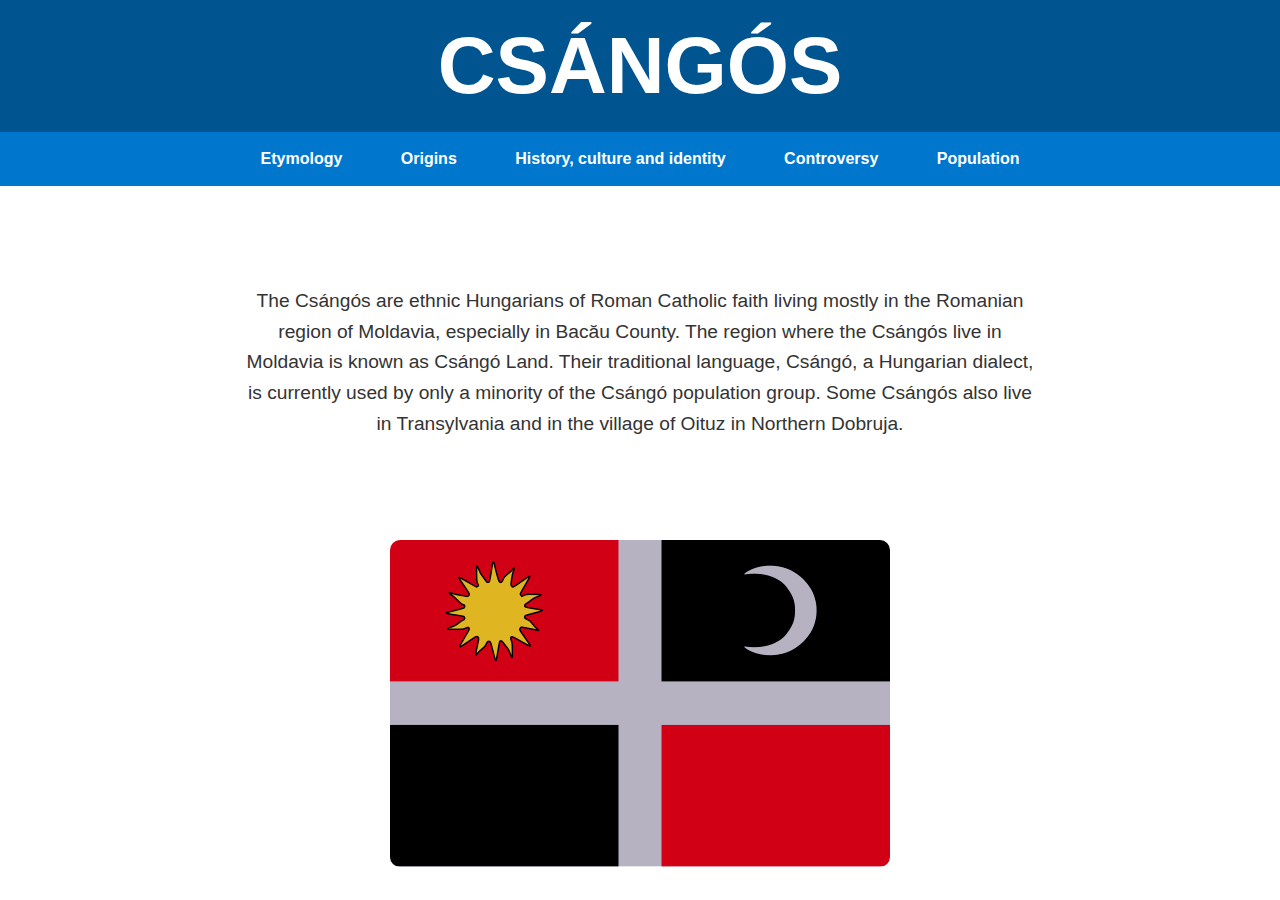
<file: simple website/index.html>
<!DOCTYPE html>
<html lang="es">
<head>
    <meta charset="UTF-8">
    <meta name="viewport" content="width=device-width, initial-scale=1.0">
    <title>CSÁNGÓS</title>
    <link rel="stylesheet" href="index.css">
</head>
<body>
  <h1 class="title">
  <a href="/index.html" style="color: inherit; text-decoration: none;">CSÁNGÓS</a>
  </h1>

    
    <nav class="menu">
    <a href="Etymology.html">Etymology</a>
    <a href="Origins.html">Origins</a>
    <a href="History, culture and identity.html">History, culture and identity</a>
    <a href="Controversy.html">Controversy</a>
    <a href="Population.html">Population</a>
    </nav>
    
    <p class="description">
        The Csángós are ethnic Hungarians of Roman Catholic faith living mostly in the Romanian region of Moldavia, especially in Bacău County. The region where the Csángós live in Moldavia is known as Csángó Land. Their traditional language, Csángó, a Hungarian dialect, is currently used by only a minority of the Csángó population group.
        Some Csángós also live in Transylvania and in the village of Oituz in Northern Dobruja.
    </p>
    <img src="Photos/Flag_of_Csangos.svg.png" alt="Csángó flag" class="photo">
</body>
</html>
</file>
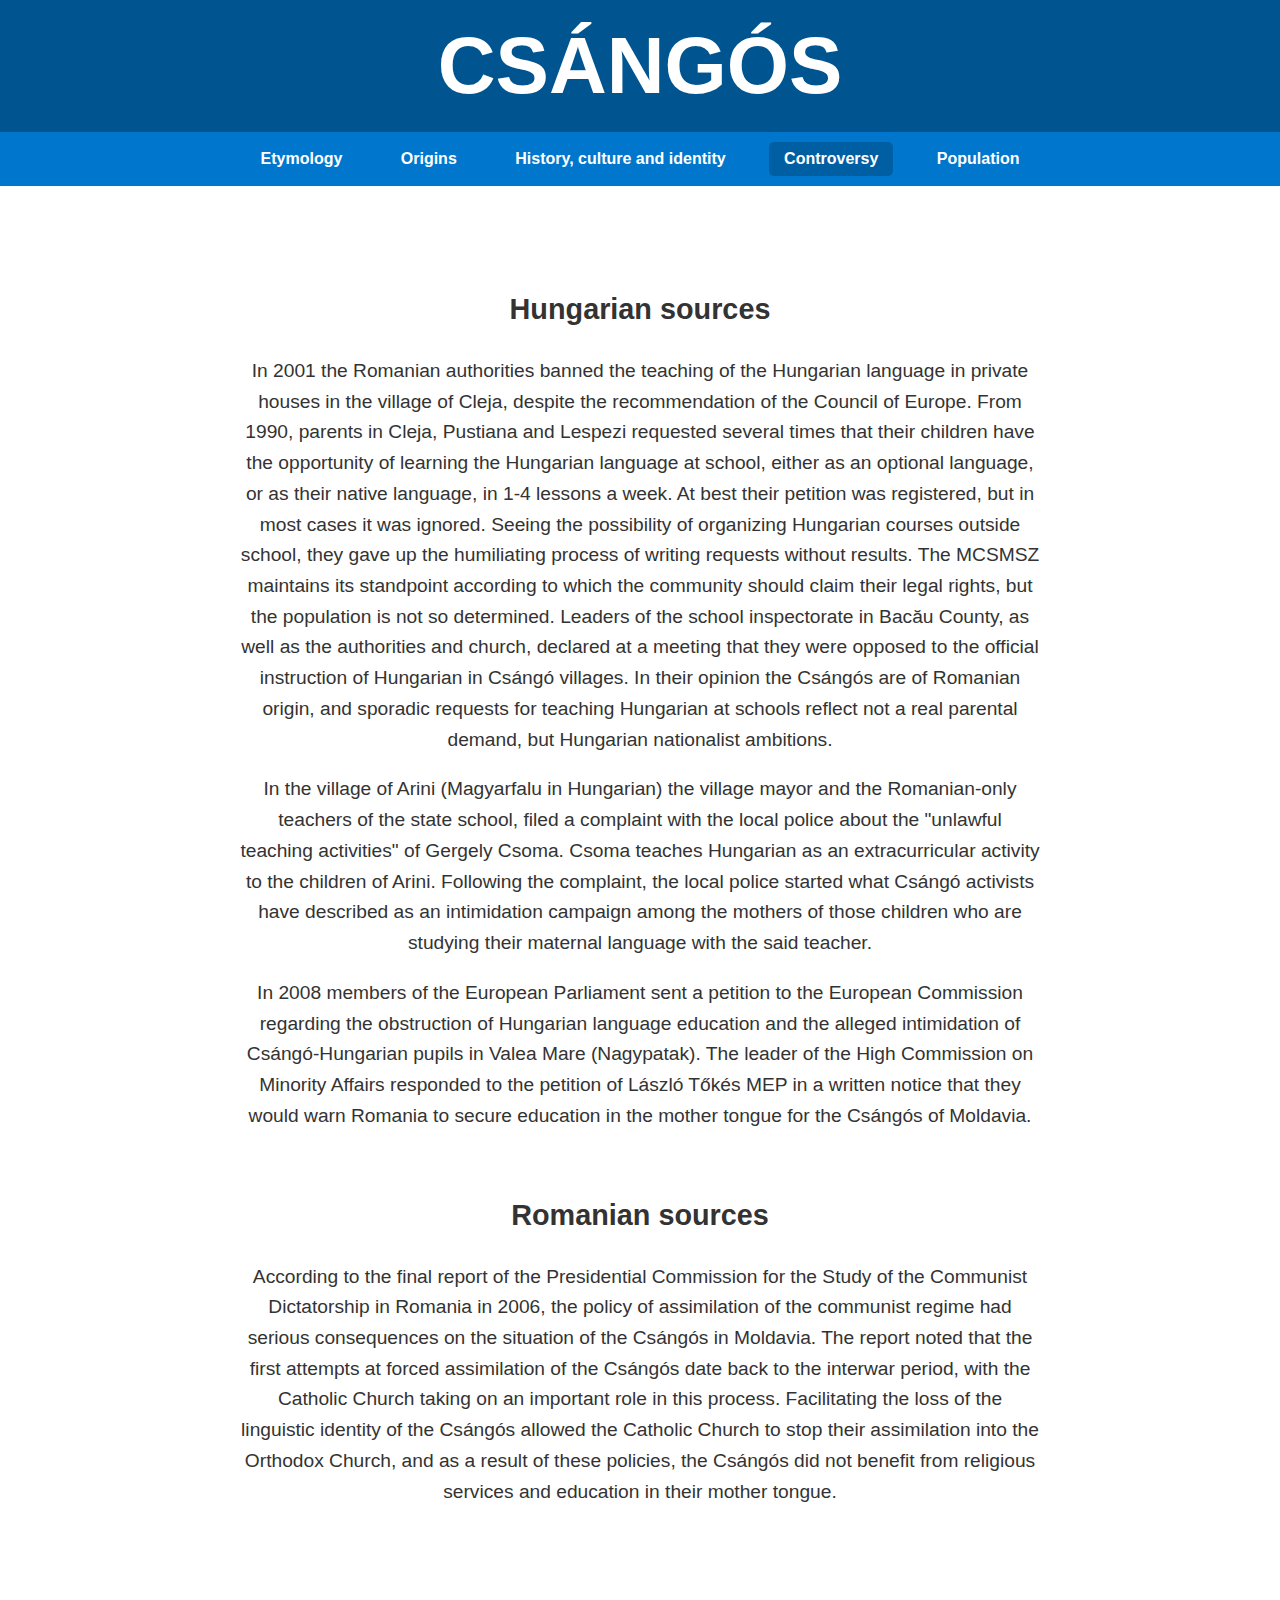
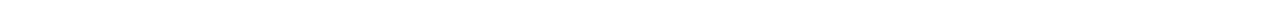
<file: simple website/Controversy.html>
<!DOCTYPE html>
<html lang="es">
<head>
  <meta charset="UTF-8" />
  <meta name="viewport" content="width=device-width, initial-scale=1" />
  <title>CSÁNGÓS - Etymology</title>
  <link rel="stylesheet" href="Controversy.css" />
</head>
<body>
  <h1 class="title">
  <a href="/index.html" style="color: inherit; text-decoration: none;">CSÁNGÓS</a>
  </h1>


  <nav class="menu">
  <a href="Etymology.html">Etymology</a>
  <a href="Origins.html">Origins</a>
  <a href="History, culture and identity.html">History, culture and identity</a>
  <a href="Controversy.html">Controversy</a>
  <a href="Population.html">Population</a>
    </nav>

  <div class="description">
        
    <h2>Hungarian sources</h2>
        <p>In 2001 the Romanian authorities banned the teaching of the Hungarian language in private houses in the village of Cleja, despite the recommendation of the Council of Europe. From 1990, parents in Cleja, Pustiana and Lespezi requested several times that their children have the opportunity of learning the Hungarian language at school, either as an optional language, or as their native language, in 1-4 lessons a week. At best their petition was registered, but in most cases it was ignored. Seeing the possibility of organizing Hungarian courses outside school, they gave up the humiliating process of writing requests without results. The MCSMSZ maintains its standpoint according to which the community should claim their legal rights, but the population is not so determined. Leaders of the school inspectorate in Bacău County, as well as the authorities and church, declared at a meeting that they were opposed to the official instruction of Hungarian in Csángó villages. In their opinion the Csángós are of Romanian origin, and sporadic requests for teaching Hungarian at schools reflect not a real parental demand, but Hungarian nationalist ambitions.</p>
        <p>In the village of Arini (Magyarfalu in Hungarian) the village mayor and the Romanian-only teachers of the state school, filed a complaint with the local police about the "unlawful teaching activities" of Gergely Csoma. Csoma teaches Hungarian as an extracurricular activity to the children of Arini. Following the complaint, the local police started what Csángó activists have described as an intimidation campaign among the mothers of those children who are studying their maternal language with the said teacher.</p>
        <p>In 2008 members of the European Parliament sent a petition to the European Commission regarding the obstruction of Hungarian language education and the alleged intimidation of Csángó-Hungarian pupils in Valea Mare (Nagypatak). The leader of the High Commission on Minority Affairs responded to the petition of László Tőkés MEP in a written notice that they would warn Romania to secure education in the mother tongue for the Csángós of Moldavia.</p>
    <h2 style="margin-top: 60px;">Romanian sources</h2>    
        <p>According to the final report of the Presidential Commission for the Study of the Communist Dictatorship in Romania in 2006, the policy of assimilation of the communist regime had serious consequences on the situation of the Csángós in Moldavia. The report noted that the first attempts at forced assimilation of the Csángós date back to the interwar period, with the Catholic Church taking on an important role in this process. Facilitating the loss of the linguistic identity of the Csángós allowed the Catholic Church to stop their assimilation into the Orthodox Church, and as a result of these policies, the Csángós did not benefit from religious services and education in their mother tongue.</p>
    
  </div>
</body>
</html>
</file>
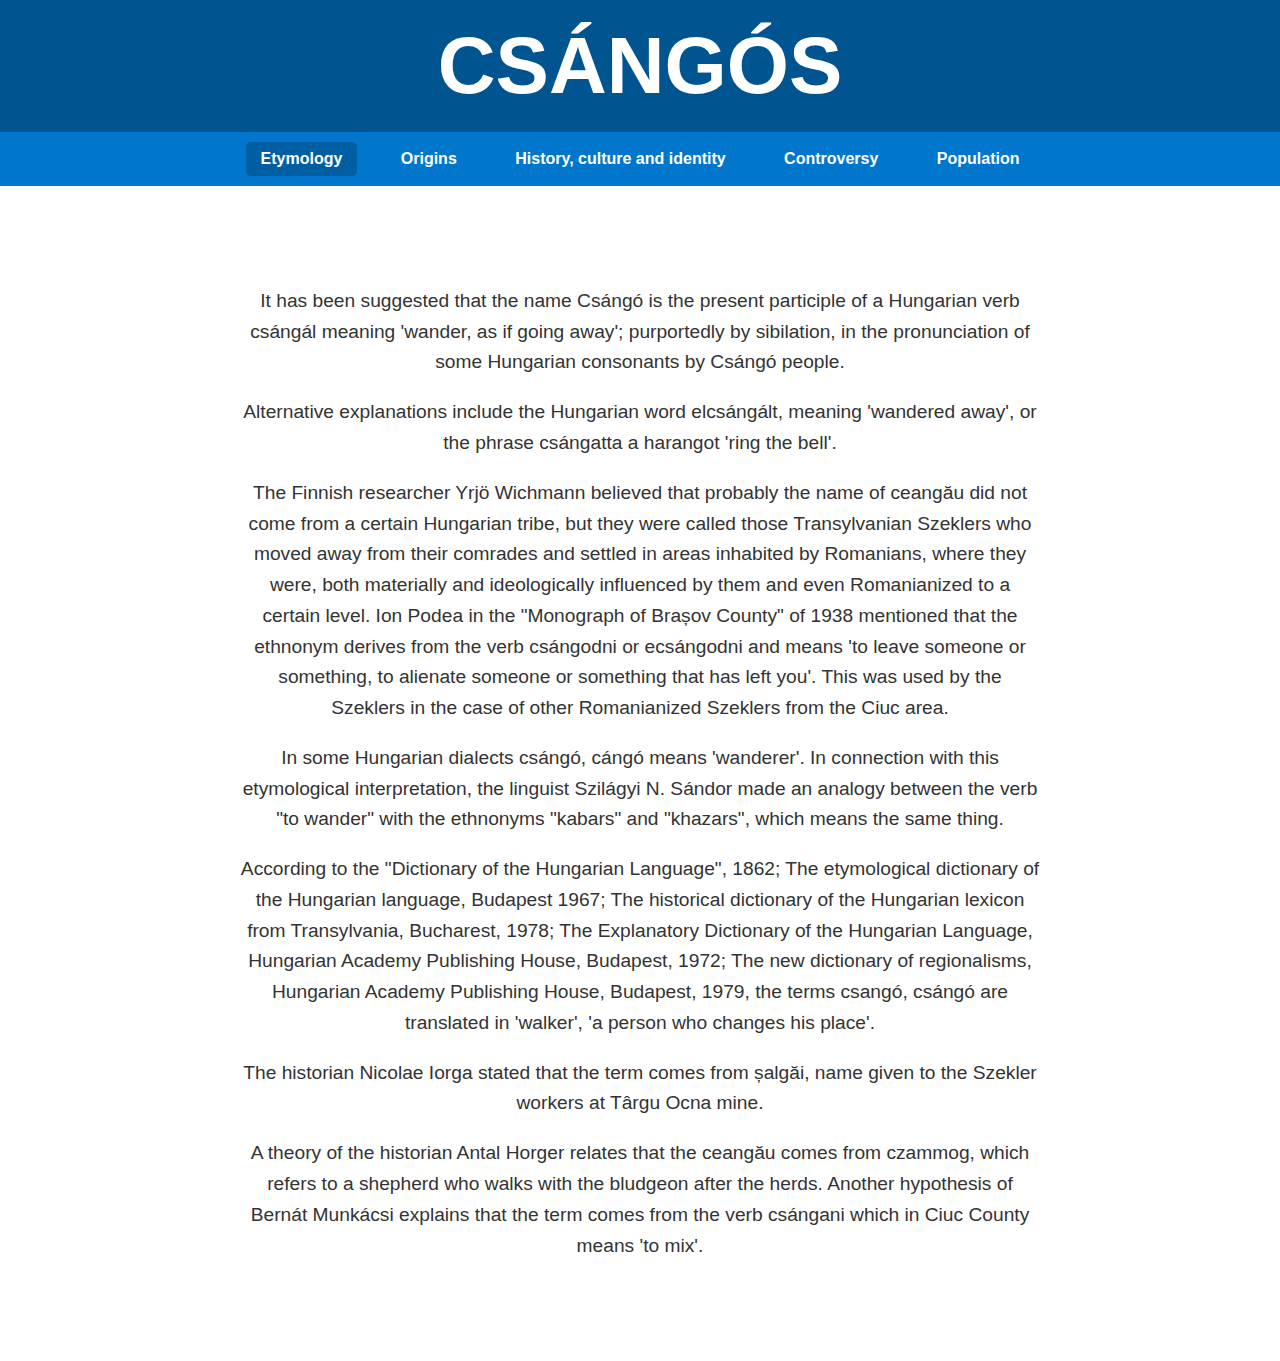
<file: simple website/Etymology.html>
<!DOCTYPE html>
<html lang="es">
<head>
  <meta charset="UTF-8" />
  <meta name="viewport" content="width=device-width, initial-scale=1" />
  <title>CSÁNGÓS - Etymology</title>
  <link rel="stylesheet" href="Etymology.css" />
</head>
<body>
  <h1 class="title">
  <a href="/index.html" style="color: inherit; text-decoration: none;">CSÁNGÓS</a>
  </h1>


  <nav class="menu">
  <a href="Etymology.html">Etymology</a>
  <a href="Origins.html">Origins</a>
  <a href="History, culture and identity.html">History, culture and identity</a>
  <a href="Controversy.html">Controversy</a>
  <a href="Population.html">Population</a>
    </nav>

  <div class="description">
        <p>It has been suggested that the name Csángó is the present participle of a Hungarian verb csángál meaning 'wander, as if going away'; purportedly by sibilation, in the pronunciation of some Hungarian consonants by Csángó people.</p>
        <p>Alternative explanations include the Hungarian word elcsángált, meaning 'wandered away', or the phrase csángatta a harangot 'ring the bell'.</p>
        <p>The Finnish researcher Yrjö Wichmann believed that probably the name of ceangău did not come from a certain Hungarian tribe, but they were called those Transylvanian Szeklers who moved away from their comrades and settled in areas inhabited by Romanians, where they were, both materially and ideologically influenced by them and even Romanianized to a certain level. Ion Podea in the "Monograph of Brașov County" of 1938 mentioned that the ethnonym derives from the verb csángodni or ecsángodni and means 'to leave someone or something, to alienate someone or something that has left you'. This was used by the Szeklers in the case of other Romanianized Szeklers from the Ciuc area.</p>
        <p>In some Hungarian dialects csángó, cángó means 'wanderer'. In connection with this etymological interpretation, the linguist Szilágyi N. Sándor made an analogy between the verb "to wander" with the ethnonyms "kabars" and "khazars", which means the same thing.</p>
        <p>According to the "Dictionary of the Hungarian Language", 1862; The etymological dictionary of the Hungarian language, Budapest 1967; The historical dictionary of the Hungarian lexicon from Transylvania, Bucharest, 1978; The Explanatory Dictionary of the Hungarian Language, Hungarian Academy Publishing House, Budapest, 1972; The new dictionary of regionalisms, Hungarian Academy Publishing House, Budapest, 1979, the terms csangó, csángó are translated in 'walker', 'a person who changes his place'.</p>
        <p>The historian Nicolae Iorga stated that the term comes from șalgăi, name given to the Szekler workers at Târgu Ocna mine.</p>
        <p>A theory of the historian Antal Horger relates that the ceangău comes from czammog, which refers to a shepherd who walks with the bludgeon after the herds. Another hypothesis of Bernát Munkácsi explains that the term comes from the verb csángani which in Ciuc County means 'to mix'.</p>
  </div>
  
</body>
</html>
</file>
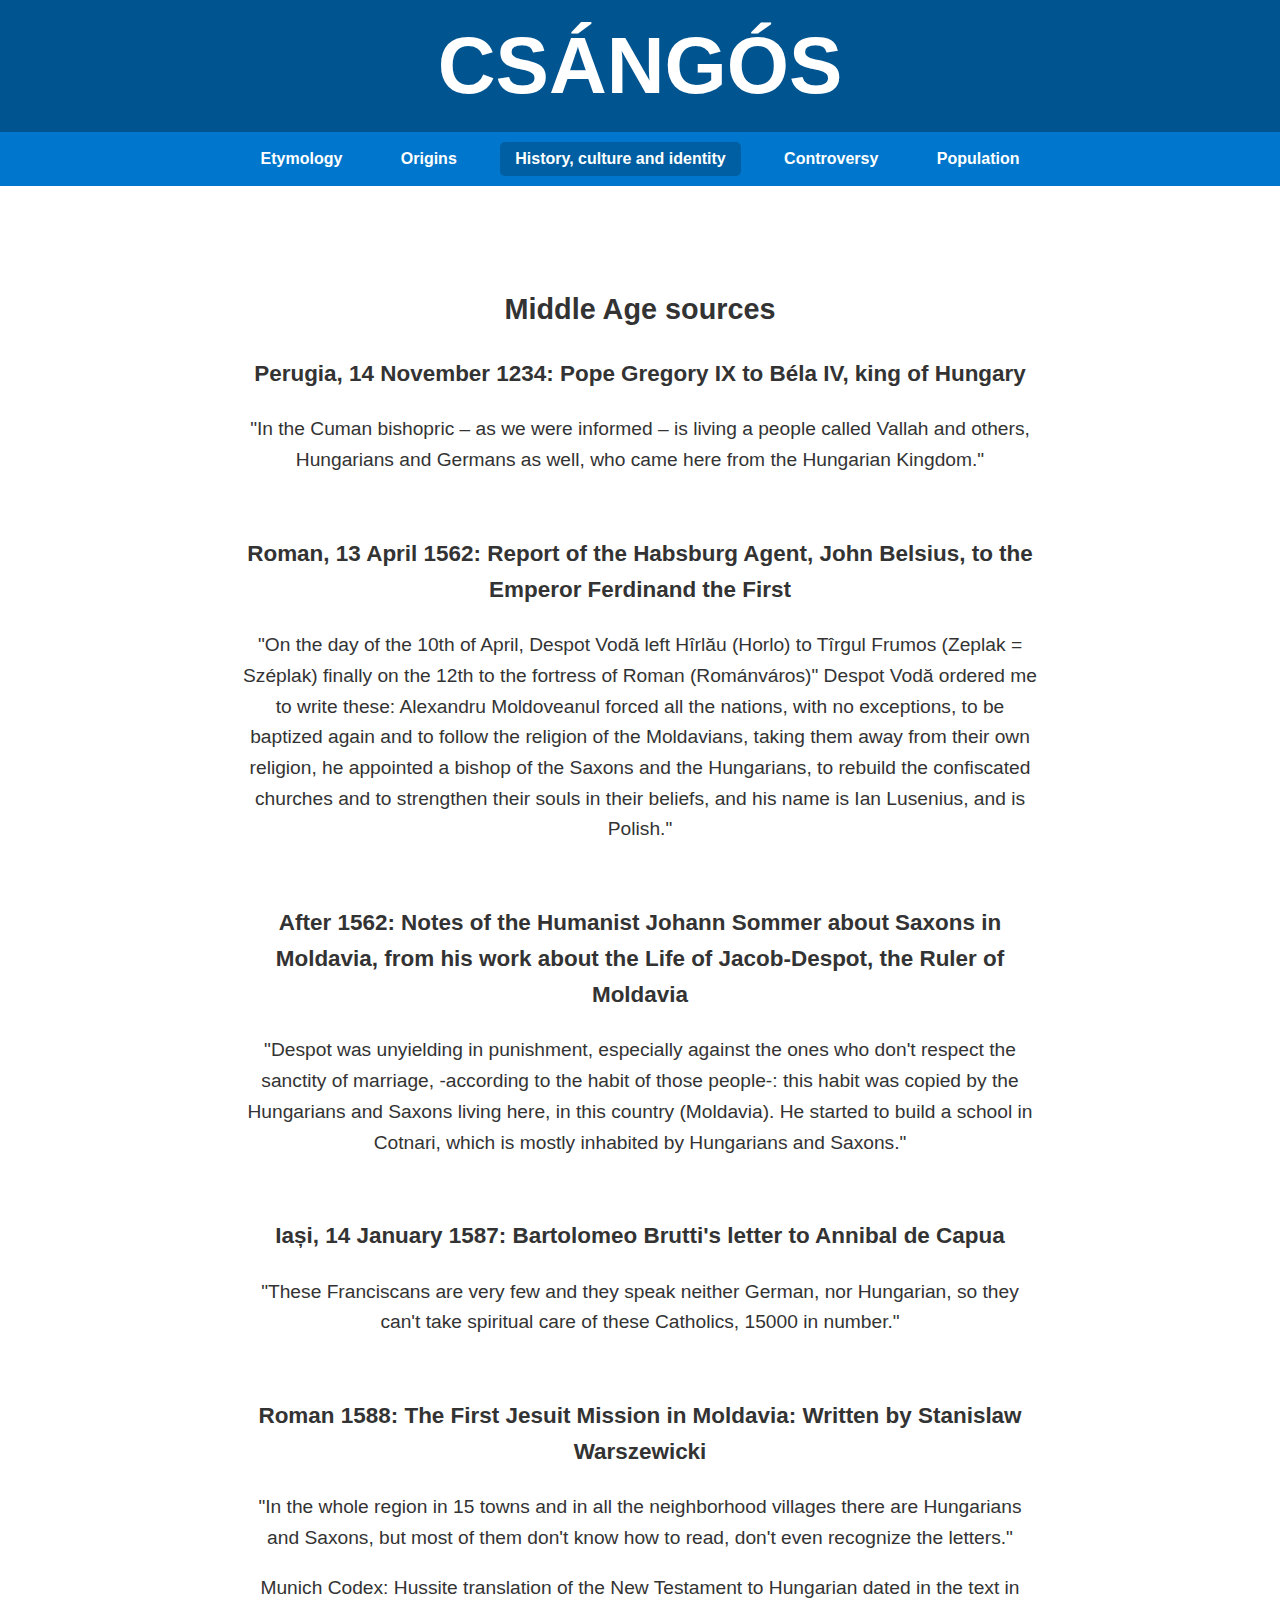
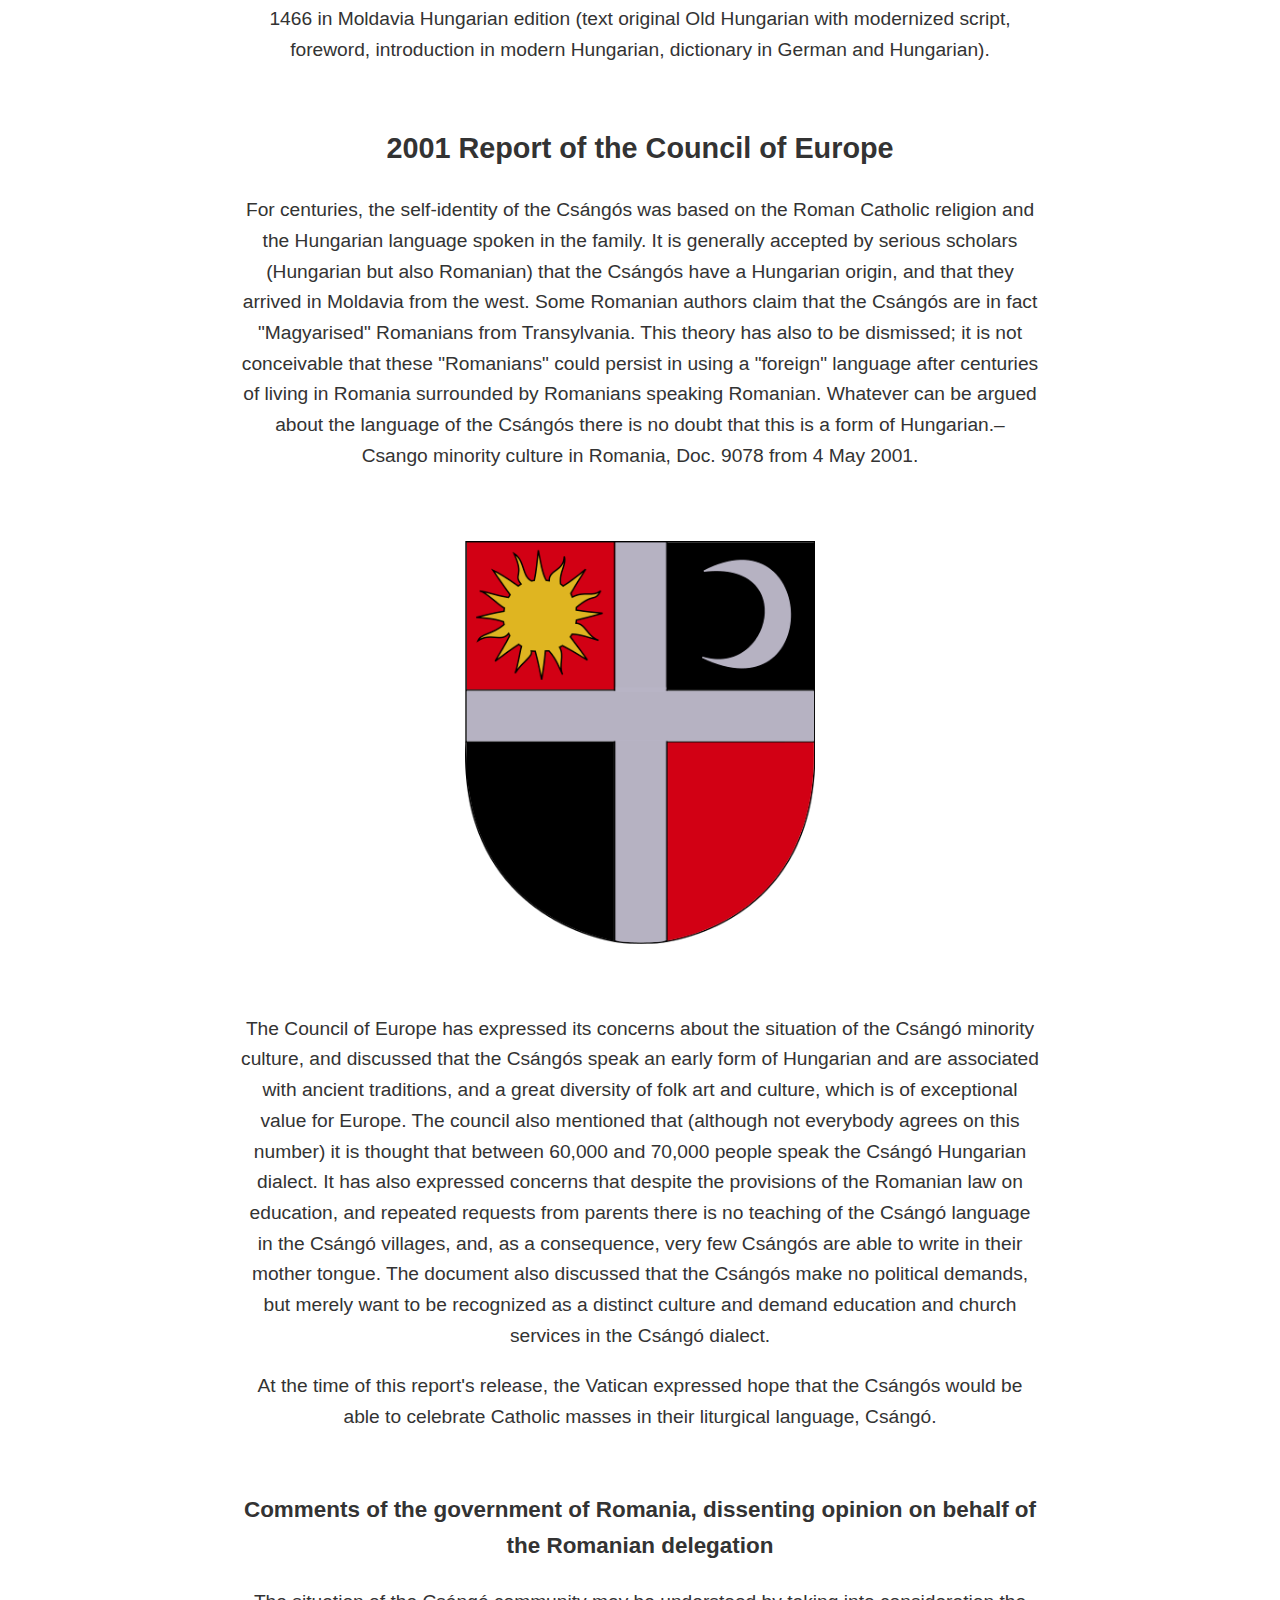
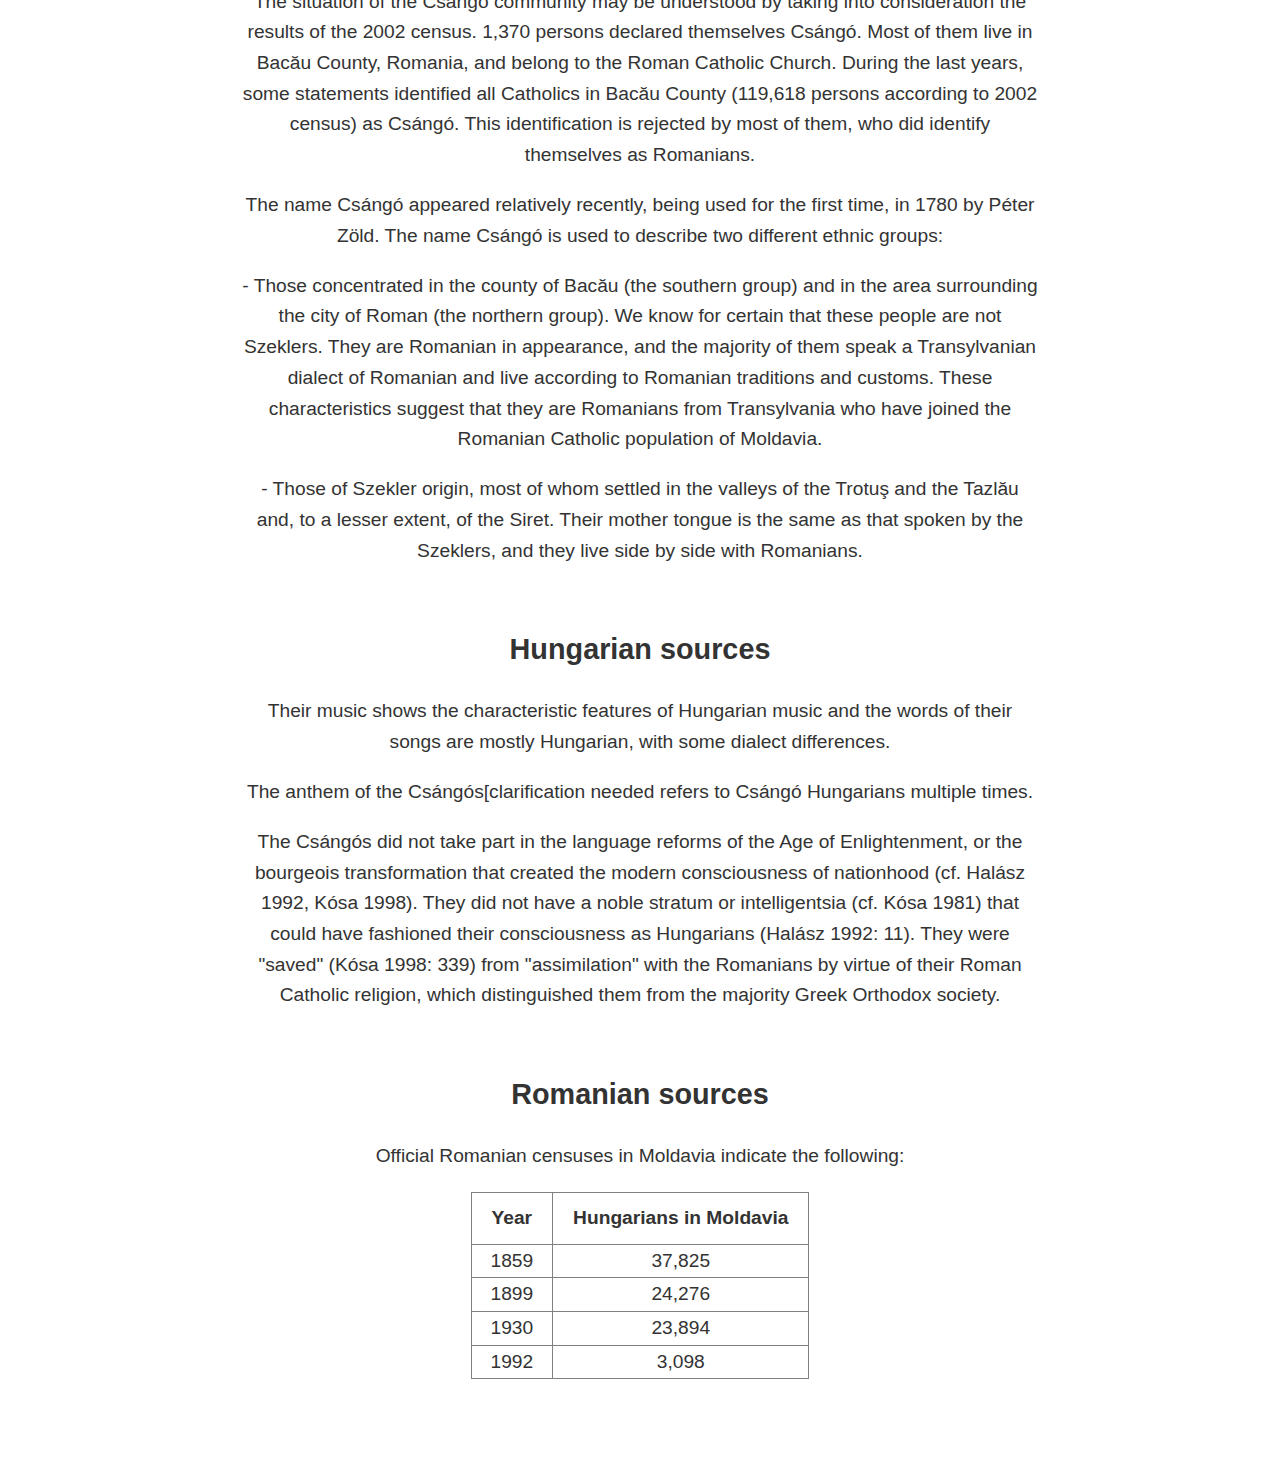
<file: simple website/History, culture and identity.html>
<!DOCTYPE html>
<html lang="es">
<head>
  <meta charset="UTF-8" />
  <meta name="viewport" content="width=device-width, initial-scale=1" />
  <title>CSÁNGÓS - Etymology</title>
  <link rel="stylesheet" href="History.css" />
</head>
<body>
  <h1 class="title">
  <a href="/index.html" style="color: inherit; text-decoration: none;">CSÁNGÓS</a>
  </h1>

  <nav class="menu">
  <a href="Etymology.html">Etymology</a>
  <a href="Origins.html">Origins</a>
  <a href="History, culture and identity.html">History, culture and identity</a>
  <a href="Controversy.html">Controversy</a>
  <a href="Population.html">Population</a>
    </nav>

  <div class="description">
        
    <h2>Middle Age sources</h2>
    <h3>Perugia, 14 November 1234: Pope Gregory IX to Béla IV, king of Hungary</h3>
        <p>"In the Cuman bishopric – as we were informed – is living a people called Vallah and others, Hungarians and Germans as well, who came here from the Hungarian Kingdom."</p>
    <h3 style="margin-top: 60px;">Roman, 13 April 1562: Report of the Habsburg Agent, John Belsius, to the Emperor Ferdinand the First</h3>    
        <p>"On the day of the 10th of April, Despot Vodă left Hîrlău (Horlo) to Tîrgul Frumos (Zeplak = Széplak) finally on the 12th to the fortress of Roman (Románváros)" Despot Vodă ordered me to write these: Alexandru Moldoveanul forced all the nations, with no exceptions, to be baptized again and to follow the religion of the Moldavians, taking them away from their own religion, he appointed a bishop of the Saxons and the Hungarians, to rebuild the confiscated churches and to strengthen their souls in their beliefs, and his name is Ian Lusenius, and is Polish."</p>
    <h3 style="margin-top: 60px;">After 1562: Notes of the Humanist Johann Sommer about Saxons in Moldavia, from his work about the Life of Jacob-Despot, the Ruler of Moldavia</h3>    
        <p>"Despot was unyielding in punishment, especially against the ones who don't respect the sanctity of marriage, -according to the habit of those people-: this habit was copied by the Hungarians and Saxons living here, in this country (Moldavia). He started to build a school in Cotnari, which is mostly inhabited by Hungarians and Saxons."</p>
    <h3 style="margin-top: 60px;">Iași, 14 January 1587: Bartolomeo Brutti's letter to Annibal de Capua</h3>    
        <p>"These Franciscans are very few and they speak neither German, nor Hungarian, so they can't take spiritual care of these Catholics, 15000 in number."</p>
    <h3 style="margin-top: 60px;">Roman 1588: The First Jesuit Mission in Moldavia: Written by Stanislaw Warszewicki</h3>   
        <p>"In the whole region in 15 towns and in all the neighborhood villages there are Hungarians and Saxons, but most of them don't know how to read, don't even recognize the letters."</p>
        <p>Munich Codex: Hussite translation of the New Testament to Hungarian dated in the text in 1466 in Moldavia Hungarian edition (text original Old Hungarian with modernized script, foreword, introduction in modern Hungarian, dictionary in German and Hungarian).</p> 
     <h2 style="margin-top: 60px;">2001 Report of the Council of Europe</h2>   
        <p>For centuries, the self-identity of the Csángós was based on the Roman Catholic religion and the Hungarian language spoken in the family. It is generally accepted by serious scholars (Hungarian but also Romanian) that the Csángós have a Hungarian origin, and that they arrived in Moldavia from the west. Some Romanian authors claim that the Csángós are in fact "Magyarised" Romanians from Transylvania. This theory has also to be dismissed; it is not conceivable that these "Romanians" could persist in using a "foreign" language after centuries of living in Romania surrounded by Romanians speaking Romanian. Whatever can be argued about the language of the Csángós there is no doubt that this is a form of Hungarian.– Csango minority culture in Romania, Doc. 9078 from 4 May 2001.</p>
            
        <img src="Photos/H/h1.png" alt="Coat of arms of the Csangos" class="photo" style="width: 350px; margin-top: 50px;">
        
        <p style="margin-top: 60px;">The Council of Europe has expressed its concerns about the situation of the Csángó minority culture, and discussed that the Csángós speak an early form of Hungarian and are associated with ancient traditions, and a great diversity of folk art and culture, which is of exceptional value for Europe. The council also mentioned that (although not everybody agrees on this number) it is thought that between 60,000 and 70,000 people speak the Csángó Hungarian dialect. It has also expressed concerns that despite the provisions of the Romanian law on education, and repeated requests from parents there is no teaching of the Csángó language in the Csángó villages, and, as a consequence, very few Csángós are able to write in their mother tongue. The document also discussed that the Csángós make no political demands, but merely want to be recognized as a distinct culture and demand education and church services in the Csángó dialect.</p>
        <p>At the time of this report's release, the Vatican expressed hope that the Csángós would be able to celebrate Catholic masses in their liturgical language, Csángó.</p>
        
        <h3 style="margin-top: 60px;">Comments of the government of Romania, dissenting opinion on behalf of the Romanian delegation</h3>
        <p>The situation of the Csángó community may be understood by taking into consideration the results of the 2002 census. 1,370 persons declared themselves Csángó. Most of them live in Bacău County, Romania, and belong to the Roman Catholic Church. During the last years, some statements identified all Catholics in Bacău County (119,618 persons according to 2002 census) as Csángó. This identification is rejected by most of them, who did identify themselves as Romanians.</p>
        <p>The name Csángó appeared relatively recently, being used for the first time, in 1780 by Péter Zöld. The name Csángó is used to describe two different ethnic groups:</p>
        <p>- Those concentrated in the county of Bacău (the southern group) and in the area surrounding the city of Roman (the northern group). We know for certain that these people are not Szeklers. They are Romanian in appearance, and the majority of them speak a Transylvanian dialect of Romanian and live according to Romanian traditions and customs. These characteristics suggest that they are Romanians from Transylvania who have joined the Romanian Catholic population of Moldavia.</p>
        <p>- Those of Szekler origin, most of whom settled in the valleys of the Trotuş and the Tazlău and, to a lesser extent, of the Siret. Their mother tongue is the same as that spoken by the Szeklers, and they live side by side with Romanians.</p>
                
    <h2 style="margin-top: 60px;">Hungarian sources</h2>
    <p>Their music shows the characteristic features of Hungarian music and the words of their songs are mostly Hungarian, with some dialect differences.</p>
    <p>The anthem of the Csángós[clarification needed refers to Csángó Hungarians multiple times.</p>
    <p>The Csángós did not take part in the language reforms of the Age of Enlightenment, or the bourgeois transformation that created the modern consciousness of nationhood (cf. Halász 1992, Kósa 1998). They did not have a noble stratum or intelligentsia (cf. Kósa 1981) that could have fashioned their consciousness as Hungarians (Halász 1992: 11). They were "saved" (Kósa 1998: 339) from "assimilation" with the Romanians by virtue of their Roman Catholic religion, which distinguished them from the majority Greek Orthodox society.</p>

    <h2 style="margin-top: 60px;">Romanian sources</h2>  
    <p>Official Romanian censuses in Moldavia indicate the following:</p>

    <table border="1" style="border-collapse: collapse; text-align: center; margin: 20px auto;">
  <thead>
    <tr>
      <th style="padding: 10px 20px;">Year</th>
      <th style="padding: 10px 20px;">Hungarians in Moldavia</th>
    </tr>
  </thead>
  <tbody>
    <tr>
      <td>1859</td>
      <td>37,825</td>
    </tr>
    <tr>
      <td>1899</td>
      <td>24,276</td>
    </tr>
    <tr>
      <td>1930</td>
      <td>23,894</td>
    </tr>
    <tr>
      <td>1992</td>
      <td>3,098</td>
    </tr>
  </tbody>
</table>
      
  </div>
</body>
</html>
</file>
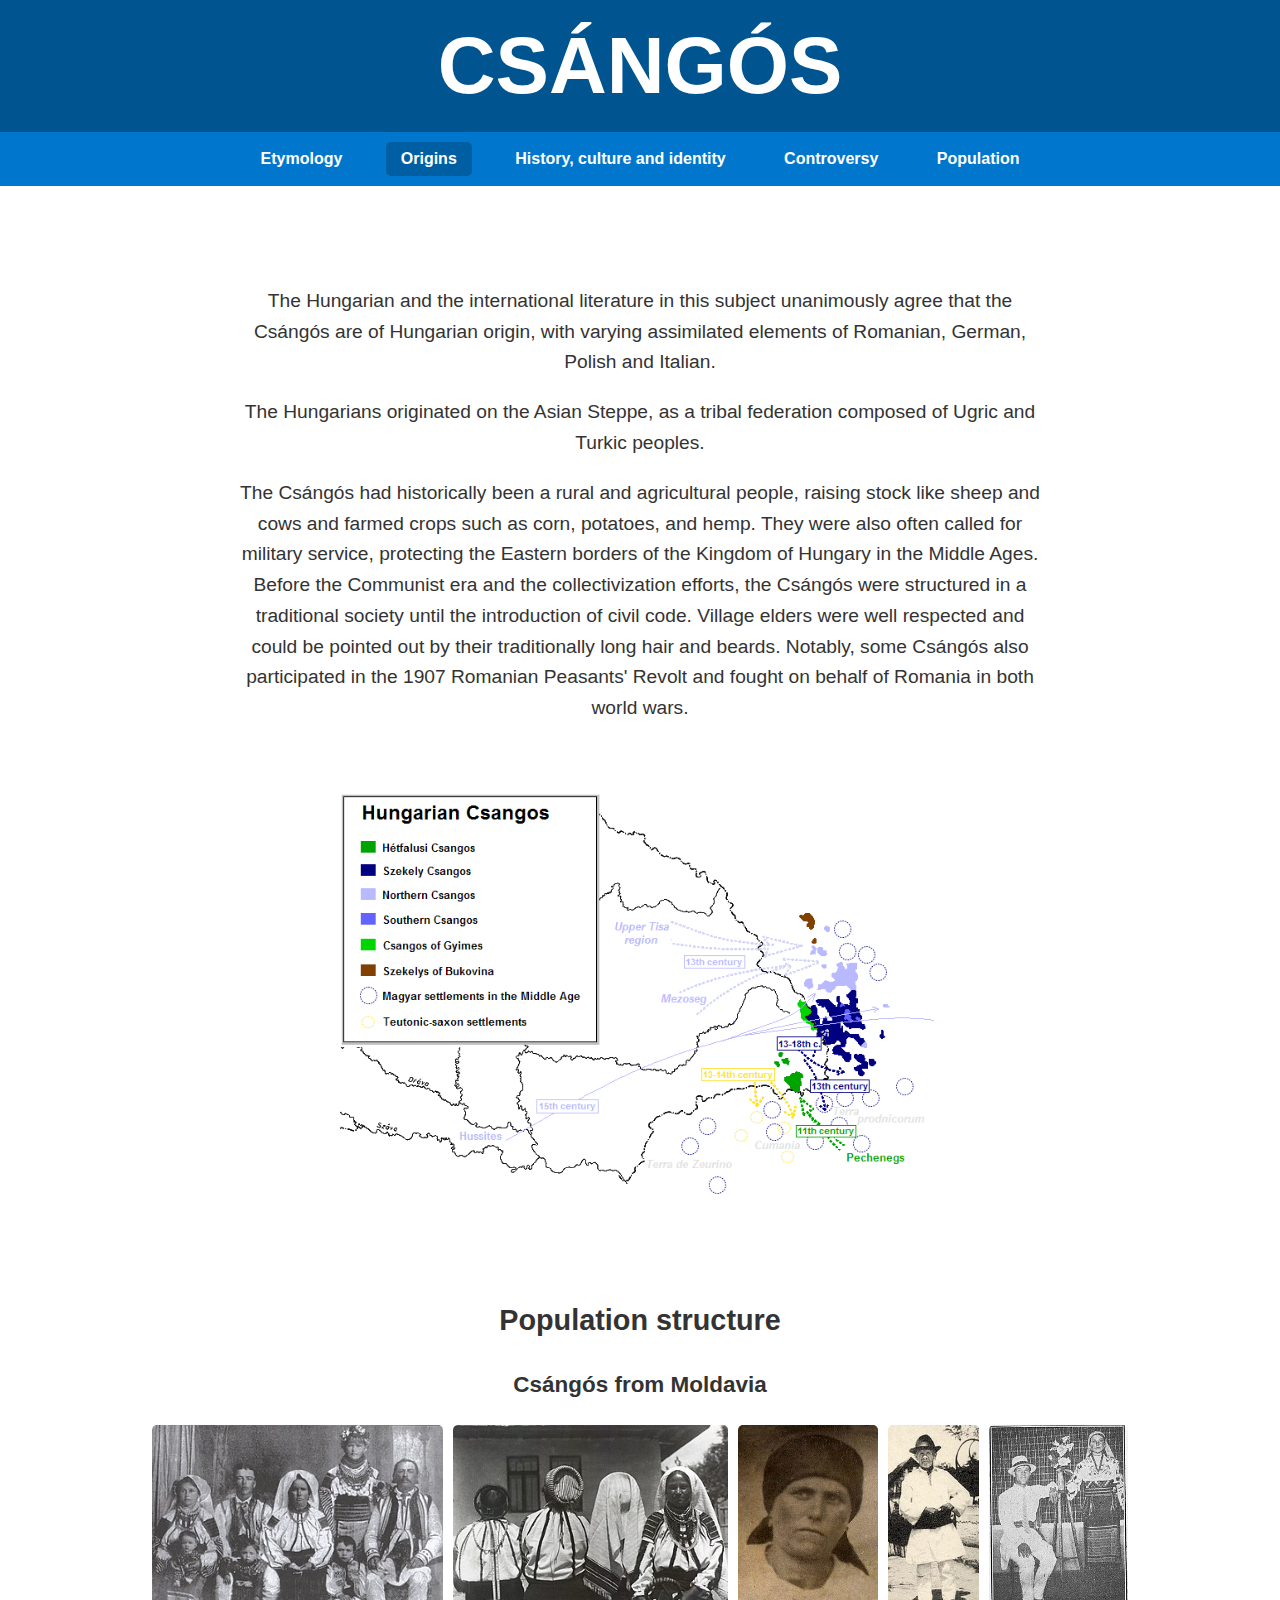
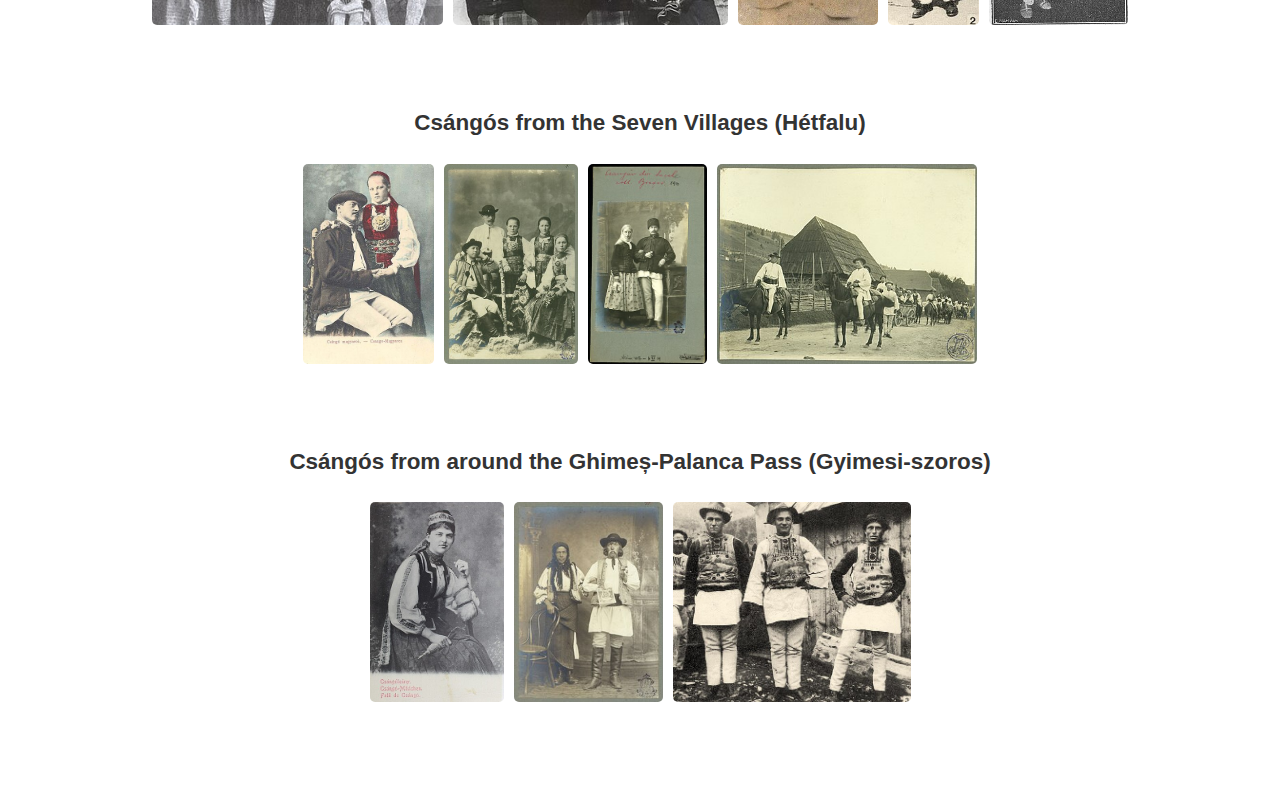
<file: simple website/Origins.html>
<!DOCTYPE html>
<html lang="es">
<head>
  <meta charset="UTF-8" />
  <meta name="viewport" content="width=device-width, initial-scale=1" />
  <title>CSÁNGÓS - Etymology</title>
  <link rel="stylesheet" href="Origins.css" />
</head>
<body>
  <h1 class="title">
  <a href="/index.html" style="color: inherit; text-decoration: none;">CSÁNGÓS</a>
  </h1>

  <nav class="menu">
  <a href="Etymology.html">Etymology</a>
  <a href="Origins.html">Origins</a>
  <a href="History, culture and identity.html">History, culture and identity</a>
  <a href="Controversy.html">Controversy</a>
  <a href="Population.html">Population</a>
    </nav>

  <div class="description">
        <p>The Hungarian and the international literature in this subject unanimously agree that the Csángós are of Hungarian origin, with varying assimilated elements of Romanian, German, Polish and Italian.</p>
        <p>The Hungarians originated on the Asian Steppe, as a tribal federation composed of Ugric and Turkic peoples.</p>
        <p>The Csángós had historically been a rural and agricultural people, raising stock like sheep and cows and farmed crops such as corn, potatoes, and hemp. They were also often called for military service, protecting the Eastern borders of the Kingdom of Hungary in the Middle Ages. Before the Communist era and the collectivization efforts, the Csángós were structured in a traditional society until the introduction of civil code. Village elders were well respected and could be pointed out by their traditionally long hair and beards. Notably, some Csángós also participated in the 1907 Romanian Peasants' Revolt and fought on behalf of Romania in both world wars.</p>
        
        <img src="Photos/Migration of the Csangos.png" alt="Migration of the Csangos" class="photo" style="width: 600px; margin-top: 50px;">
        
        <h2 style="margin-top: 80px;">Population structure</h2>
        
        <h3>Csángós from Moldavia</h3>

        <div class="gallery">
        <img src="Photos/PS/ps1.jpg" alt="ps1" />
        <img src="Photos/PS/ps2.jpg" alt="ps2" />
        <img src="Photos/PS/ps3.jpg" alt="ps3" />
        <img src="Photos/PS/ps4.jpg" alt="ps4" />
        <img src="Photos/PS/ps5.jpg" alt="ps5" />
        </div>

        <h3 style="margin-top: 80px;">Csángós from the Seven Villages (Hétfalu)</h3>

        <div class="gallery">
        <img src="Photos/PS/ps6.jpg" alt="ps6" />
        <img src="Photos/PS/ps7.jpg" alt="ps7" />
        <img src="Photos/PS/ps8.jpg" alt="ps8" />
        <img src="Photos/PS/ps9.jpg" alt="ps9" />
        </div>

        <h3 style="margin-top: 80px;">Csángós from around the Ghimeș-Palanca Pass (Gyimesi-szoros)</h3>

        <div class="gallery">
        <img src="Photos/PS/ps10.jpg" alt="ps10" />
        <img src="Photos/PS/ps11.jpg" alt="ps11" />
        <img src="Photos/PS/ps12.jpg" alt="ps12" />
        </div>

  </div>
  
  
</body>
</html>
</file>
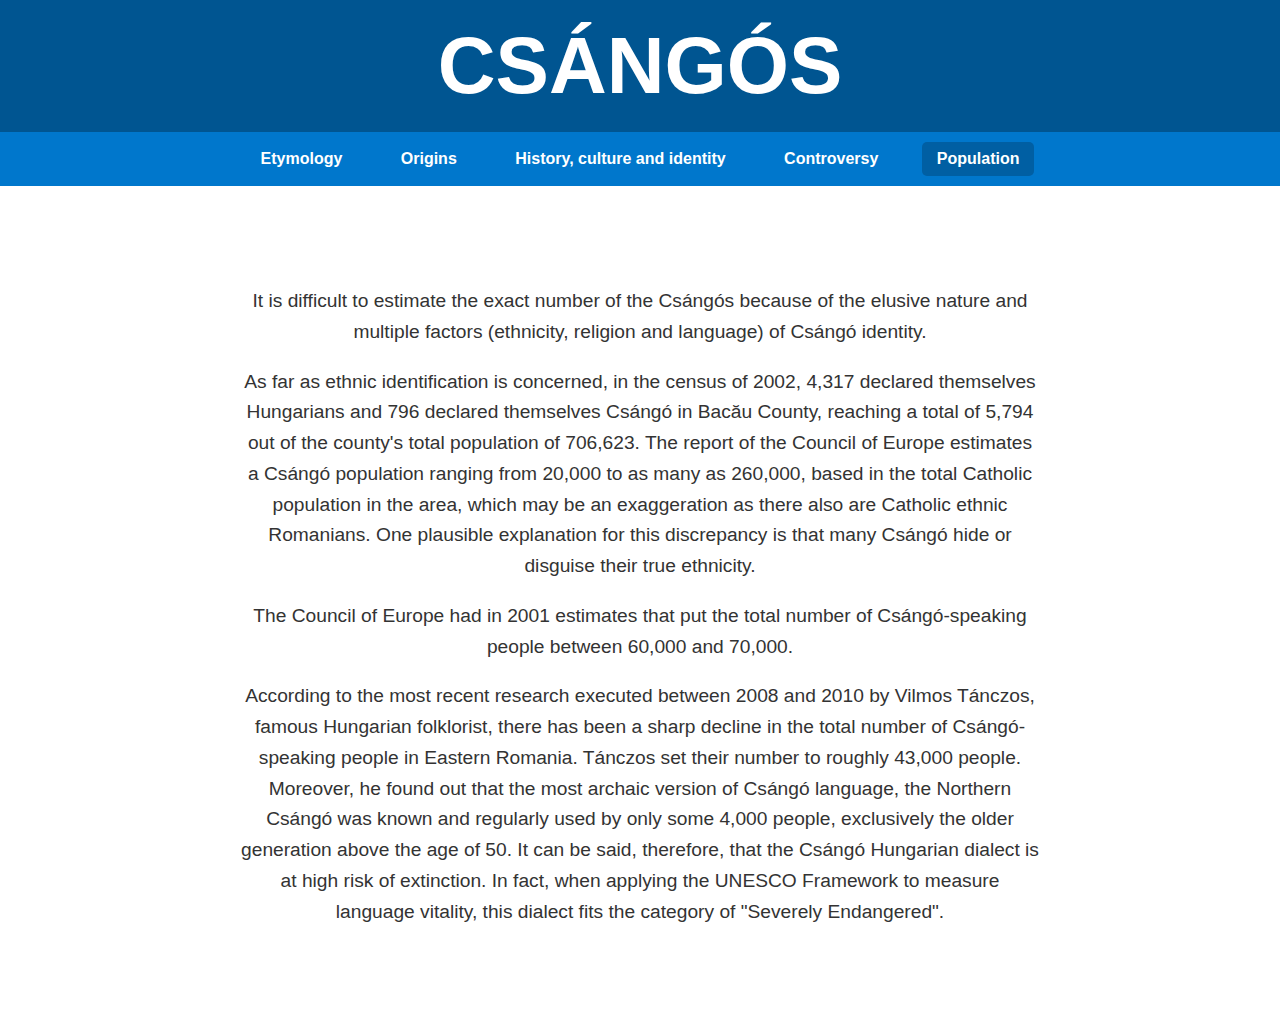
<file: simple website/Population.html>
<!DOCTYPE html>
<html lang="es">
<head>
  <meta charset="UTF-8" />
  <meta name="viewport" content="width=device-width, initial-scale=1" />
  <title>CSÁNGÓS - Etymology</title>
  <link rel="stylesheet" href="Population.css" />
</head>
<body>
  <h1 class="title">
  <a href="/index.html" style="color: inherit; text-decoration: none;">CSÁNGÓS</a>
  </h1>


  <nav class="menu">
  <a href="Etymology.html">Etymology</a>
  <a href="Origins.html">Origins</a>
  <a href="History, culture and identity.html">History, culture and identity</a>
  <a href="Controversy.html">Controversy</a>
  <a href="Population.html">Population</a>
    </nav>

  <div class="description">
        
    <p>It is difficult to estimate the exact number of the Csángós because of the elusive nature and multiple factors (ethnicity, religion and language) of Csángó identity.</p>
    <p>As far as ethnic identification is concerned, in the census of 2002, 4,317 declared themselves Hungarians and 796 declared themselves Csángó in Bacău County, reaching a total of 5,794 out of the county's total population of 706,623. The report of the Council of Europe estimates a Csángó population ranging from 20,000 to as many as 260,000, based in the total Catholic population in the area, which may be an exaggeration as there also are Catholic ethnic Romanians. One plausible explanation for this discrepancy is that many Csángó hide or disguise their true ethnicity.</p>
    <p>The Council of Europe had in 2001 estimates that put the total number of Csángó-speaking people between 60,000 and 70,000.</p>
    <p>According to the most recent research executed between 2008 and 2010 by Vilmos Tánczos, famous Hungarian folklorist, there has been a sharp decline in the total number of Csángó-speaking people in Eastern Romania. Tánczos set their number to roughly 43,000 people. Moreover, he found out that the most archaic version of Csángó language, the Northern Csángó was known and regularly used by only some 4,000 people, exclusively the older generation above the age of 50. It can be said, therefore, that the Csángó Hungarian dialect is at high risk of extinction. In fact, when applying the UNESCO Framework to measure language vitality, this dialect fits the category of "Severely Endangered".</p>
    
    
  </div>
</body>
</html>
</file>
<file: simple website/index.css>
body {
  margin: 0;
  padding: 0;
}

.title {
  text-align: center;          /* Center the title horizontally */
  font-size: 5rem;             /* Large text size */
  font-weight: bold;           /* Bold text */
  margin: 0;                   /* Remove top and bottom margins */
  padding: 20px 0;             /* Add vertical padding inside the background */
  font-family: Arial, sans-serif; /* Clean font style */
  color: #ffffff;              /* Text color */
  background-color: #005591;   /* Black background */
}



.description {
    text-align: center;       /* Center the paragraph horizontally */
    max-width: 800px;         /* Limit maximum width for better readability */
    margin: 100px auto;        /* Center the block and add vertical spacing */
    font-size: 1.2rem;        /* Medium text size */
    line-height: 1.6;         /* Increase line spacing for readability */
    color: #333;              /* Dark gray text color */
    font-family: Arial, sans-serif; /* Clean font style */
}

.photo {
    display: block;           /* Makes the image behave like a block */
    margin: 30px auto;        /* Centers the image horizontally */
    max-width: 100%;          /* Responsive: adjusts to screen size */
    height: auto;             /* Keeps proportions */
    border-radius: 10px;      /* Optional: rounded corners */
}

.menu {
  width: 100%;               /* Occupies full width */
  margin: 0;                 /* Removes default margins */
  padding: 10px 0;           /* Padding top and bottom only */
  background-color: #0077cc; /* Blue background */
  border-radius: 0;          /* No rounded corners */
  text-align: center;        /* Centers the links inside */
  box-sizing: border-box;    /* Includes padding in width */
  font-family: Arial, sans-serif; /* Font style */
}


.menu a {
  display: inline-block; /* Make links appear side by side */
  margin: 0 12px; /* Horizontal spacing between links */
  padding: 8px 15px; /* Padding to make links look like buttons */
  color: white; /* Text color */
  text-decoration: none; /* Remove underline from links */
  font-weight: 600; /* Semi-bold text */
  border-radius: 5px; /* Rounded corners on the buttons */
  transition: background-color 0.3s ease; /* Smooth background color change on hover */
  white-space: nowrap; /* Prevent text from wrapping to multiple lines */
}

.menu a:hover {
  background-color: #005fa3; /* Darker blue on hover */
}
</file>
<file: simple website/Controversy.css>
/* Reset margin and padding */
body {
  margin: 0;
  padding: 0;
  font-family: Arial, sans-serif; /* Same font as index */
}

/* Title styling */
.title {
  text-align: center;
  font-size: 5rem;
  font-weight: bold;
  margin: 0;
  padding: 20px 0;
  color: #ffffff;
  background-color: #005591;
}

/* Menu styling */
.menu {
  width: 100%;
  margin: 0;
  padding: 10px 0;
  background-color: #0077cc;
  border-radius: 0;
  text-align: center;
  box-sizing: border-box;
  font-family: Arial, sans-serif;
}

.menu a {
  display: inline-block;
  margin: 0 12px;
  padding: 8px 15px;
  color: white;
  text-decoration: none;
  font-weight: 600;
  border-radius: 5px;
  transition: background-color 0.3s ease;
  white-space: nowrap;
}


.menu a[href="Controversy.html"] {
  background-color: #005fa3;
  font-weight: bold;
}


.description {
    text-align: center;       /* Center the paragraph horizontally */
    max-width: 800px;         /* Limit maximum width for better readability */
    margin: 100px auto;        /* Center the block and add vertical spacing */
    font-size: 1.2rem;        /* Medium text size */
    line-height: 1.6;         /* Increase line spacing for readability */
    color: #333;              /* Dark gray text color */
    font-family: Arial, sans-serif; /* Clean font style */
}

.menu a:hover {
  background-color: #005fa3; /* Darker blue on hover */
}
</file>
<file: simple website/Etymology.css>
/* Reset margin and padding */
body {
  margin: 0;
  padding: 0;
  font-family: Arial, sans-serif; /* Same font as index */
}

/* Title styling */
.title {
  text-align: center;
  font-size: 5rem;
  font-weight: bold;
  margin: 0;
  padding: 20px 0;
  color: #ffffff;
  background-color: #005591;
}

/* Menu styling */
.menu {
  width: 100%;
  margin: 0;
  padding: 10px 0;
  background-color: #0077cc;
  border-radius: 0;
  text-align: center;
  box-sizing: border-box;
  font-family: Arial, sans-serif;
}

.menu a {
  display: inline-block;
  margin: 0 12px;
  padding: 8px 15px;
  color: white;
  text-decoration: none;
  font-weight: 600;
  border-radius: 5px;
  transition: background-color 0.3s ease;
  white-space: nowrap;
}


.menu a[href="Etymology.html"] {
  background-color: #005fa3;
  font-weight: bold;
}


.description {
    text-align: center;       /* Center the paragraph horizontally */
    max-width: 800px;         /* Limit maximum width for better readability */
    margin: 100px auto;        /* Center the block and add vertical spacing */
    font-size: 1.2rem;        /* Medium text size */
    line-height: 1.6;         /* Increase line spacing for readability */
    color: #333;              /* Dark gray text color */
    font-family: Arial, sans-serif; /* Clean font style */
}

.menu a:hover {
  background-color: #005fa3; /* Darker blue on hover */
}
</file>
<file: simple website/History.css>
/* Reset margin and padding */
body {
  margin: 0;
  padding: 0;
  font-family: Arial, sans-serif; /* Same font as index */
}

/* Title styling */
.title {
  text-align: center;
  font-size: 5rem;
  font-weight: bold;
  margin: 0;
  padding: 20px 0;
  color: #ffffff;
  background-color: #005591;
}

/* Menu styling */
.menu {
  width: 100%;
  margin: 0;
  padding: 10px 0;
  background-color: #0077cc;
  border-radius: 0;
  text-align: center;
  box-sizing: border-box;
  font-family: Arial, sans-serif;
}

.menu a {
  display: inline-block;
  margin: 0 12px;
  padding: 8px 15px;
  color: white;
  text-decoration: none;
  font-weight: 600;
  border-radius: 5px;
  transition: background-color 0.3s ease;
  white-space: nowrap;
}


.menu a[href="History, culture and identity.html"] {
  background-color: #005fa3;
  font-weight: bold;
}


.description {
    text-align: center;       /* Center the paragraph horizontally */
    max-width: 800px;         /* Limit maximum width for better readability */
    margin: 100px auto;        /* Center the block and add vertical spacing */
    font-size: 1.2rem;        /* Medium text size */
    line-height: 1.6;         /* Increase line spacing for readability */
    color: #333;              /* Dark gray text color */
    font-family: Arial, sans-serif; /* Clean font style */
}

.menu a:hover {
  background-color: #005fa3; /* Darker blue on hover */
}
</file>
<file: simple website/Origins.css>
/* Reset margin and padding */
body {
  margin: 0;
  padding: 0;
  font-family: Arial, sans-serif; /* Same font as index */
}

/* Title styling */
.title {
  text-align: center;
  font-size: 5rem;
  font-weight: bold;
  margin: 0;
  padding: 20px 0;
  color: #ffffff;
  background-color: #005591;
}

/* Menu styling */
.menu {
  width: 100%;
  margin: 0;
  padding: 10px 0;
  background-color: #0077cc;
  border-radius: 0;
  text-align: center;
  box-sizing: border-box;
  font-family: Arial, sans-serif;
}

.menu a {
  display: inline-block;
  margin: 0 12px;
  padding: 8px 15px;
  color: white;
  text-decoration: none;
  font-weight: 600;
  border-radius: 5px;
  transition: background-color 0.3s ease;
  white-space: nowrap;
}


.menu a[href="Origins.html"] {
  background-color: #005fa3;
  font-weight: bold;
}


.description {
    text-align: center;       /* Center the paragraph horizontally */
    max-width: 800px;         /* Limit maximum width for better readability */
    margin: 100px auto;        /* Center the block and add vertical spacing */
    font-size: 1.2rem;        /* Medium text size */
    line-height: 1.6;         /* Increase line spacing for readability */
    color: #333;              /* Dark gray text color */
    font-family: Arial, sans-serif; /* Clean font style */
}

.gallery {
  display: flex;
  justify-content: center;
  gap: 10px;
  margin-top: 10px;
}

.gallery img {
  max-height: 200px;
  max-width: 300px;
  height: auto;
  width: auto;
  border-radius: 5px;
}

.menu a:hover {
  background-color: #005fa3; /* Darker blue on hover */
}
</file>
<file: simple website/Population.css>
/* Reset margin and padding */
body {
  margin: 0;
  padding: 0;
  font-family: Arial, sans-serif; /* Same font as index */
}

/* Title styling */
.title {
  text-align: center;
  font-size: 5rem;
  font-weight: bold;
  margin: 0;
  padding: 20px 0;
  color: #ffffff;
  background-color: #005591;
}

/* Menu styling */
.menu {
  width: 100%;
  margin: 0;
  padding: 10px 0;
  background-color: #0077cc;
  border-radius: 0;
  text-align: center;
  box-sizing: border-box;
  font-family: Arial, sans-serif;
}

.menu a {
  display: inline-block;
  margin: 0 12px;
  padding: 8px 15px;
  color: white;
  text-decoration: none;
  font-weight: 600;
  border-radius: 5px;
  transition: background-color 0.3s ease;
  white-space: nowrap;
}


.menu a[href="Population.html"] {
  background-color: #005fa3;
  font-weight: bold;
}


.description {
    text-align: center;       /* Center the paragraph horizontally */
    max-width: 800px;         /* Limit maximum width for better readability */
    margin: 100px auto;        /* Center the block and add vertical spacing */
    font-size: 1.2rem;        /* Medium text size */
    line-height: 1.6;         /* Increase line spacing for readability */
    color: #333;              /* Dark gray text color */
    font-family: Arial, sans-serif; /* Clean font style */
}

.menu a:hover {
  background-color: #005fa3; /* Darker blue on hover */
}
</file>
